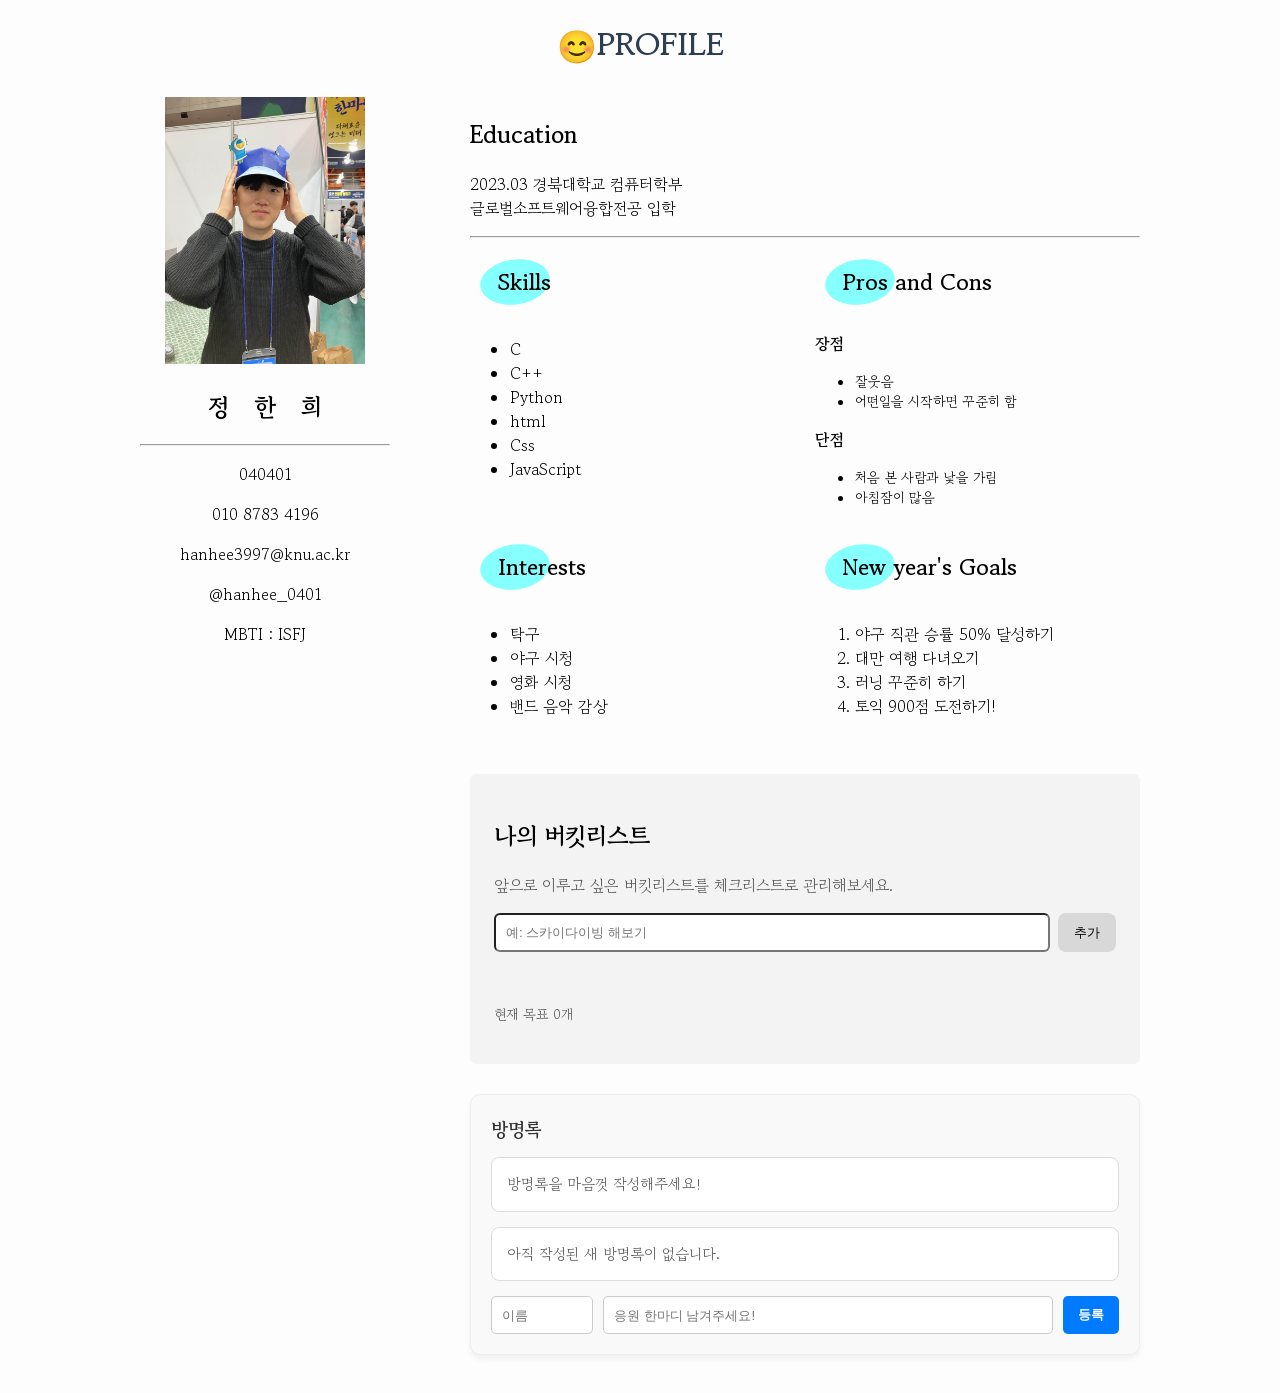
<file: index.html>
<!DOCTYPE html>
<html lang="ko">
<head>
    <meta charset="UTF-8">
    <meta name="viewport" content="width=device-width, initial-scale=1.0">
    <title>자기소개 페이지</title>
    <link rel="stylesheet" href="style_self_introduce.css">
</head>
<body>
    <div class="profile">
        <h1>😊PROFILE</h1>
    </div>

    <div class="profile_main">

        <div class="profile_left">
            <img src="./image.jpg" width="200">
            <h2>정한희</h2>
            <hr>
            <p>040401</p>
            <p>010 8783 4196</p>
            <p>hanhee3997@knu.ac.kr</p>
            <p>@hanhee_0401</p>
            <p>MBTI : ISFJ</p>
        </div>
        
        <div class="profile_right">
            <div class="Education">
                <h2>Education</h2>
                <p>2023.03 경북대학교 컴퓨터학부<br />글로벌소프트웨어융합전공 입학</p>
            
                <hr>
            </div>
            <div class="grid">
                
                <div class="Skills">
                    <h2> Skills</h2>
                    <ul>
                        <li>C</li>
                        <li>C++</li>
                        <li>Python</li>
                        <li>html</li>
                        <li>Css</li>
                        <li>JavaScript</li>
                    </ul>
                </div>

                <div class="Pros_and_Cons">
                    <h2>Pros and Cons</h2>
                    <h3>장점</h3>
                    <ul>
                        <li>잘웃음</li>
                        <li>어떤일을 시작하면 꾸준히 함</li>
                    </ul>
                
                    <h3>단점</h3>
                    <ul>
                        <li>처음 본 사람과 낯을 가림</li>
                        <li>아침잠이 많음</li>
                    </ul>
                </div>
                
                <div class="Interests">
                    <h2>Interests</h2>
                    <ul>
                        <li>탁구</li>
                        <li>야구 시청</li>
                        <li>영화 시청</li>
                        <li>밴드 음악 감상</li>
                    </ul>
                </div>
                
                <div class="New_year's_Goals">
                    <h2>New year's Goals</h2>
                    <ol>
                        <li>야구 직관 승률 50% 달성하기</li>
                        <li>대만 여행 다녀오기</li>
                        <li>러닝 꾸준히 하기</li>
                        <li>토익 900점 도전하기!</li>
                    </ol>
                </div>
            </div>
            
            <section class="goal-section">
                <h2>나의 버킷리스트</h2>
                <p class="goal-description">
                    앞으로 이루고 싶은 버킷리스트를 체크리스트로 관리해보세요.
                </p>
            
                <div class="goal-input-box">
                    <input id="goalInput" type="text" placeholder="예: 스카이다이빙 해보기">
                    <button id="addGoalBtn">추가</button>
                </div>
            
                <p id="errorMessage"></p>
                <p id="goalCount">현재 목표 0개</p>
                <ul id="goalList"></ul>
            </section>

            <div class="guestbook-section">
                <h3>방명록</h3>
            
                <p id="server-msg">데이터를 불러오는 중입니다...</p>
            
                <p id="my-msg">아직 작성된 새 방명록이 없습니다.</p>
            
                <div class="write-area">
                    <input type="text" id="guest-name" placeholder="이름">
                    <input type="text" id="guest-msg" placeholder="응원 한마디 남겨주세요!">
                    <button id="submit-btn">등록</button>
                </div>
            </div>
            
        </div>

        
        
    </div>
    <script src="./script.js"></script>
</body>
</html>
</file>
<file: style_self_introduce.css>
@import url('https://fonts.googleapis.com/css2?family=Gowun+Batang&display=swap');

body {
    background-color: #fdfdfd;
    font-family: 'Gowun Batang', serif;
}

.profile {
    text-align: center;
    color: #2c3e50;
    margin-bottom: 30px;
}

.profile_main {
    display: flex;
    justify-content: center;
    gap: 80px;
    max-width: 1000px;
    margin: 0 auto;
}

.profile_left {
    text-align: center;
    width: 250px;
}

.profile_right {
    flex: 1;
}

.profile_left h2 {
    letter-spacing: 25px;
    padding-left: 25px;
    margin-bottom: 20px;
}

.grid {
    display: grid;
    grid-template-columns: 1fr 1fr;
    gap: 20px;
    margin-top: 20px;
}

.grid h2 {
    background-color: transparent;
    border-radius: 0;
    display: inline-block;
    padding: 8px 28px;
    margin-bottom: 15px;
    margin-top: 0;
    font-size: 1.4rem;
    position: relative;
    z-index: 0;
}

.grid h2::before {
    content: '';
    position: absolute;
    top: 50%;
    left: 10px;
    transform: translate(0%, -50%) rotate(-8deg);
    width: 70px;
    height: 45px;
    background-color: #86ffff;
    border-radius: 50%;
    z-index: -1;
}

.Pros_and_Cons h3 {
    font-size: 1rem;
    font-weight: bold;
    margin: 10px 0 5px 0;
}

.Pros_and_Cons ul li {
    font-size: 0.85rem;
}

.goal-section {
    margin-top: 40px;
    padding: 24px;
    border-radius: 6px;
    background-color: #f3f3f3;
}

.goal-description {
    color: #555;
}

.goal-input-box {
    display: flex;
    gap: 8px;
    margin-top: 16px;
}

#goalInput {
    flex: 1;
    padding: 10px;
    border: 1pxsolid #ddd;
    border-radius: 6px;
}

#addGoalBtn {
    padding: 10px 16px;
    border: none;
    border-radius: 8px;
    cursor: pointer;
    background-color: #d8d8d8;
    color: #000000;
}

#errorMessage {
    color: crimson;
    min-height: 20px;
}

#goalCount {
    font-size: 14px;
    color: #555;
}

#goalList {
    margin-top: 16px;
    padding-left: 0;
    list-style: none;
}

.goal-item {
    display: flex;
    justify-content: space-between;
    align-items: center;
    gap: 12px;
    margin-bottom: 8px;
    padding: 12px;
    border-radius: 8px;
    background-color: white;
}

.goal-text {
    cursor: pointer;
}

.goal-text.done {
    color: gray;
    text-decoration: line-through;
}

.delete-btn {
    border: none;
    background-color: transparent;
    cursor: pointer;
}

.guestbook-section {
    max-width: 700px;
    margin: 30px auto;
    padding: 20px;
    background-color: #f9f9f9;
    border-radius: 10px;
    border: 1px solid #eee;
    box-shadow: 0 4px 6px rgba(0, 0, 0, 0.05);
}

.guestbook-section h3 {
    margin-top: 0;
    margin-bottom: 15px;
    color: #333;
}

#server-msg,
#my-msg {
    background-color: white;
    padding: 15px;
    border-radius: 8px;
    border: 1px solid #ddd;
    margin-bottom: 15px;
    font-size: 15px;
    color: #555;
    line-height: 1.5;
}

.write-area {
    display: flex;
    gap: 10px;
}

#guest-name {
    width: 80px;
    padding: 10px;
    border: 1px solid #ccc;
    border-radius: 5px;
    outline: none;
}

#guest-msg {
    flex: 1;
    padding: 10px;
    border: 1px solid #ccc;
    border-radius: 5px;
    outline: none;
}

#guest-name:focus,
#guest-msg:focus {
    border-color: #007bff;
}

#submit-btn {
    padding: 10px 15px;
    background-color: #007bff;
    color: white;
    border: none;
    border-radius: 5px;
    cursor: pointer;
    font-weight: bold;
}

#submit-btn:hover {
    background-color: #0056b3;
}
</file>
